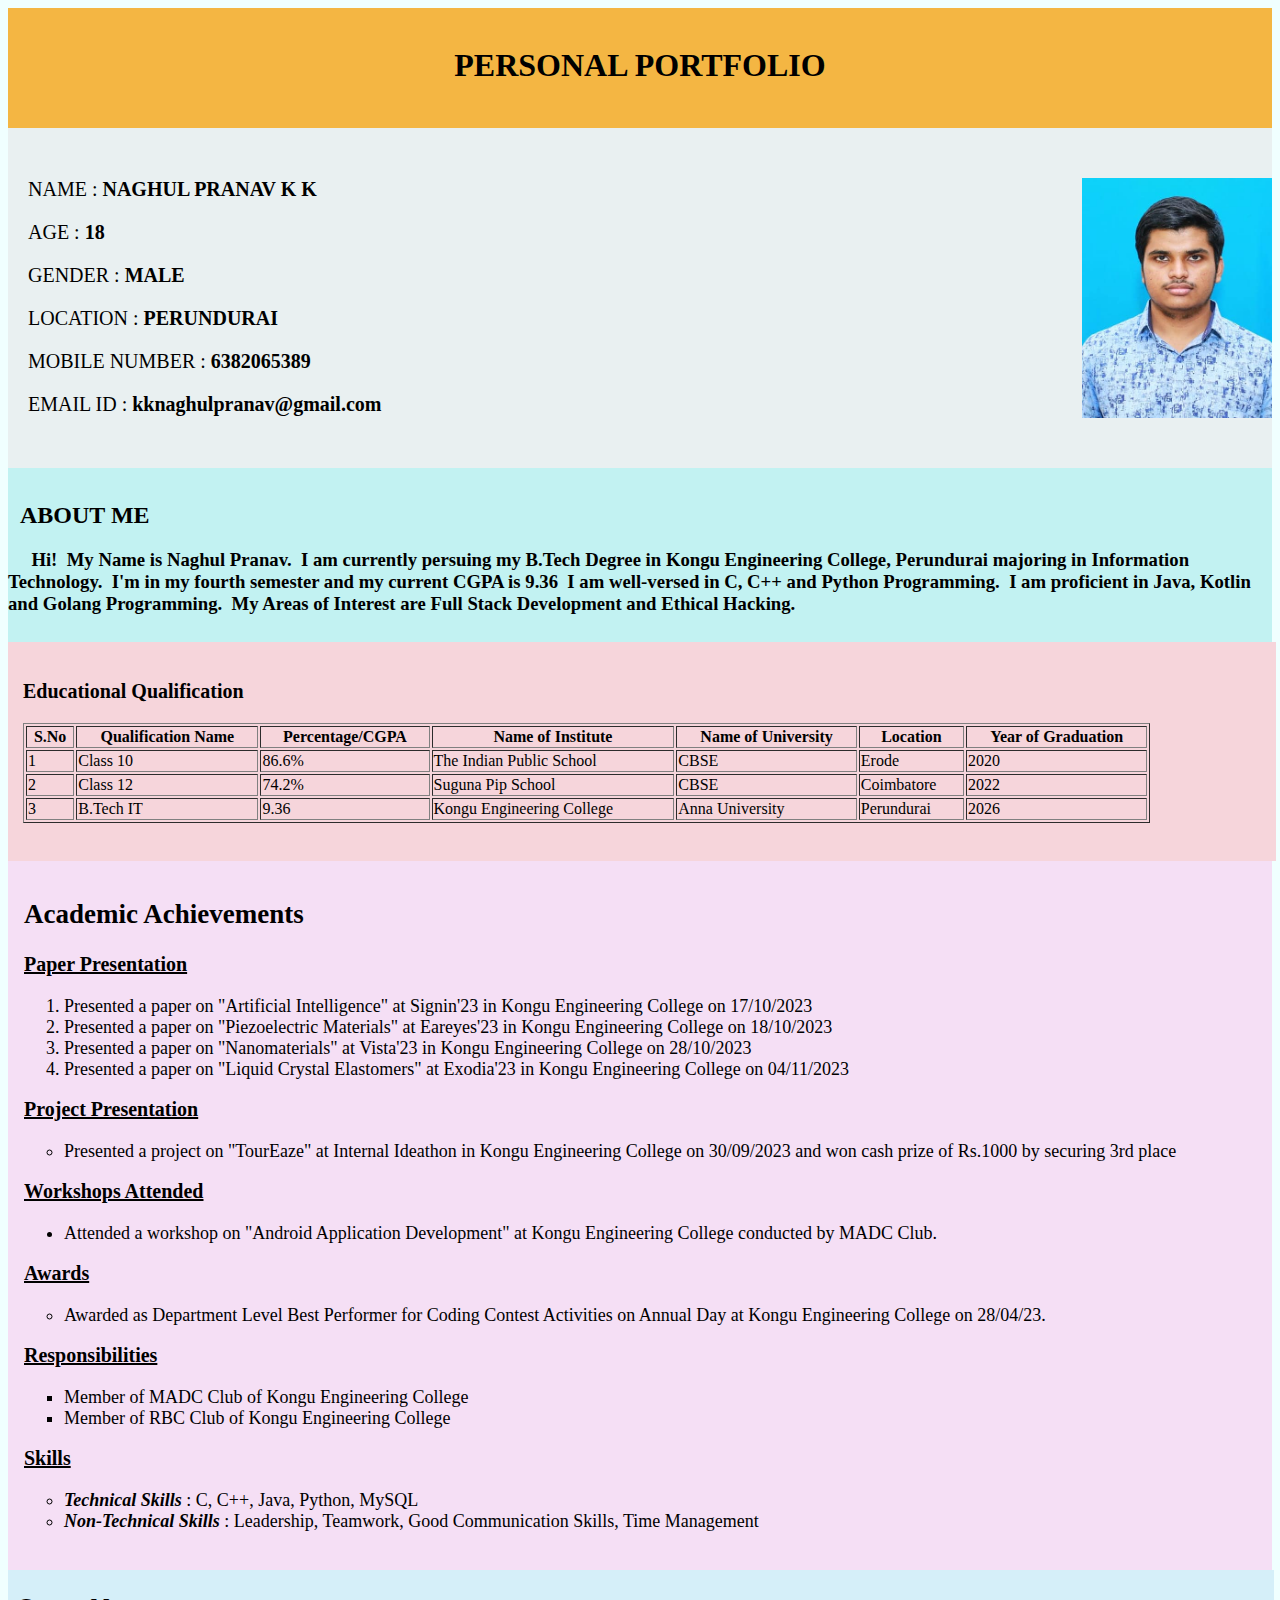
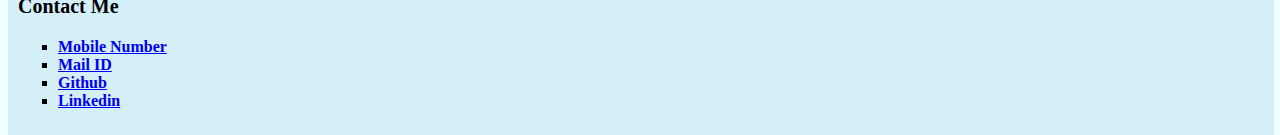
<file: Exercise-1/index.html>
<html>
    <head>
        <title>Personal Profile</title>
        <style>
            p{
            font-size:20px;
            color:black;
            }
            h2{
                font-family:'Times New Roman', Times, serif;
            }
        </style>
        <link rel="stylesheet" type="text/css" href="styles.css">
    </head>
    <body style="background-color:azure;">

        <div class="main">

            <div class="header">
                <br>
                <center><h1><b>PERSONAL PORTFOLIO</b></h1></center>
            </div>

            <div class="menu">

                <div class="left_menu_area">
                    <p>&emsp;NAME : <b>NAGHUL PRANAV K K</b></p>
                    <p>&emsp;AGE : <b>18</b></p>
                    <p>&emsp;GENDER : <b>MALE</b></p>
                    <p>&emsp;LOCATION : <b>PERUNDURAI</b></p>
                    <p>&emsp;MOBILE NUMBER : <b>6382065389</b></p>
                    <p>&emsp;EMAIL ID : <b>kknaghulpranav@gmail.com</b></p>
                </div>

                <div class="right_menu_area">
                    <p style="text-align:center; float:bottom;"><img src="profile.jpeg" alt="Profile Picture" width="190px" height="240px"></p>
                </div>

            </div>

            <div class="about_me">
                <h2> &ensp;ABOUT ME</h2>
                <h3></b>&emsp; Hi!&ensp;My Name is Naghul Pranav.&ensp;I am currently persuing my B.Tech Degree in Kongu Engineering College, Perundurai majoring in Information Technology.&ensp;I'm in my fourth semester and my current CGPA is 9.36&ensp;I am well-versed in C, C++ and Python Programming.&ensp;I am proficient in Java, Kotlin and Golang Programming.&ensp;My Areas of Interest are Full Stack Development and Ethical Hacking.
            </div>

            <div class="educational_qualification">
                <br>
                <p><b>Educational Qualification</b></p>
                <table border="1">
                    <thead>
                        <tr>
                            <th>S.No</th>
                            <th>Qualification Name</th>
                            <th>Percentage/CGPA</th>
                            <th>Name of Institute</th>
                            <th>Name of University</th>  
                            <th>Location</th>
                            <th>Year of Graduation</th>
                        </tr>
                    </thead>
                    <tbody>
                        <tr>
                            <td>1</td>
                            <td>Class 10</td>
                            <td>86.6%</td>
                            <td>The Indian Public School</td>
                            <td>CBSE</td>
                            <td>Erode</td>
                            <td>2020</td>
                        </tr>
                        <tr>
                            <td>2</td>
                            <td>Class 12</td>
                            <td>74.2%</td>
                            <td>Suguna Pip School</td>
                            <td>CBSE</td>
                            <td>Coimbatore</td>
                            <td>2022</td>
                        </tr>
                        <tr>
                            <td>3</td>
                            <td>B.Tech IT</td>
                            <td>9.36</td>
                            <td>Kongu Engineering College</td>
                            <td>Anna University</td>
                            <td>Perundurai</td>
                            <td>2026</td>
                        </tr>
                    </tbody>
                </table>
                <br>
            </div>

            <div class="academic_achievement" style="font-size:18px;">
                <h2><b>Academic Achievements</b></h2>
                <p><b><u>Paper Presentation</u></b></p>
                <ol>
                    <li>Presented a paper on "Artificial Intelligence" at Signin'23 in Kongu Engineering College on 17/10/2023</li>
                    <li>Presented a paper on "Piezoelectric Materials" at Eareyes'23 in Kongu Engineering College on 18/10/2023</li>
                    <li>Presented a paper on "Nanomaterials" at Vista'23 in Kongu Engineering College on 28/10/2023</li>
                    <li>Presented a paper on "Liquid Crystal Elastomers" at Exodia'23 in Kongu Engineering College on 04/11/2023</li>
                </ol>
                <p><b><u>Project Presentation</u></b></p>
                <ul type="circle">
                    <li>Presented a project on "TourEaze" at Internal Ideathon in Kongu Engineering College on 30/09/2023 and won cash prize of Rs.1000 by securing 3rd place</li>
                </ul>
                <p><b><u>Workshops Attended</u></b></p>
                <ul>
                    <li>Attended a workshop on "Android Application Development" at Kongu Engineering College conducted by MADC Club.</li>
                </ul>
                <p><b><u>Awards</u></b></p>
                <ul type="circle">
                    <li>Awarded as Department Level Best Performer for Coding Contest Activities on Annual Day at Kongu Engineering College on 28/04/23.</li>
                </ul>
                <p><b><u>Responsibilities</u></b></p>
                <ul type="square">
                    <li>Member of MADC Club of Kongu Engineering College</li>
                    <li>Member of RBC Club of Kongu Engineering College</li>
                </ul>
                <p><b><u>Skills</u></b></p>
                <ul type="circle">
                    <li><b><i>Technical Skills</i></b> : C, C++, Java, Python, MySQL</li>
                    <li><b><i>Non-Technical Skills</i></b> : Leadership, Teamwork, Good Communication Skills, Time Management</li>
                </ul>
            </div>

            <div class="footer">
                <p><b>Contact Me<b></p>
                <ul type="square">
                    <li><a href="tel:+916382065389">Mobile Number</a></li>
                    <li><a href="mailto:kknaghulpranav@gmail.com">Mail ID</a></li>
                    <li><a href="https://github.com/naghul-pranav">Github</a></li>
                    <li><a href="https://www.linkedin.com/in/naghul-pranav-k-k-892390259">Linkedin</a></li>   
                </ul>            
            </div>

        </div>

    </body>
</html>
</file>
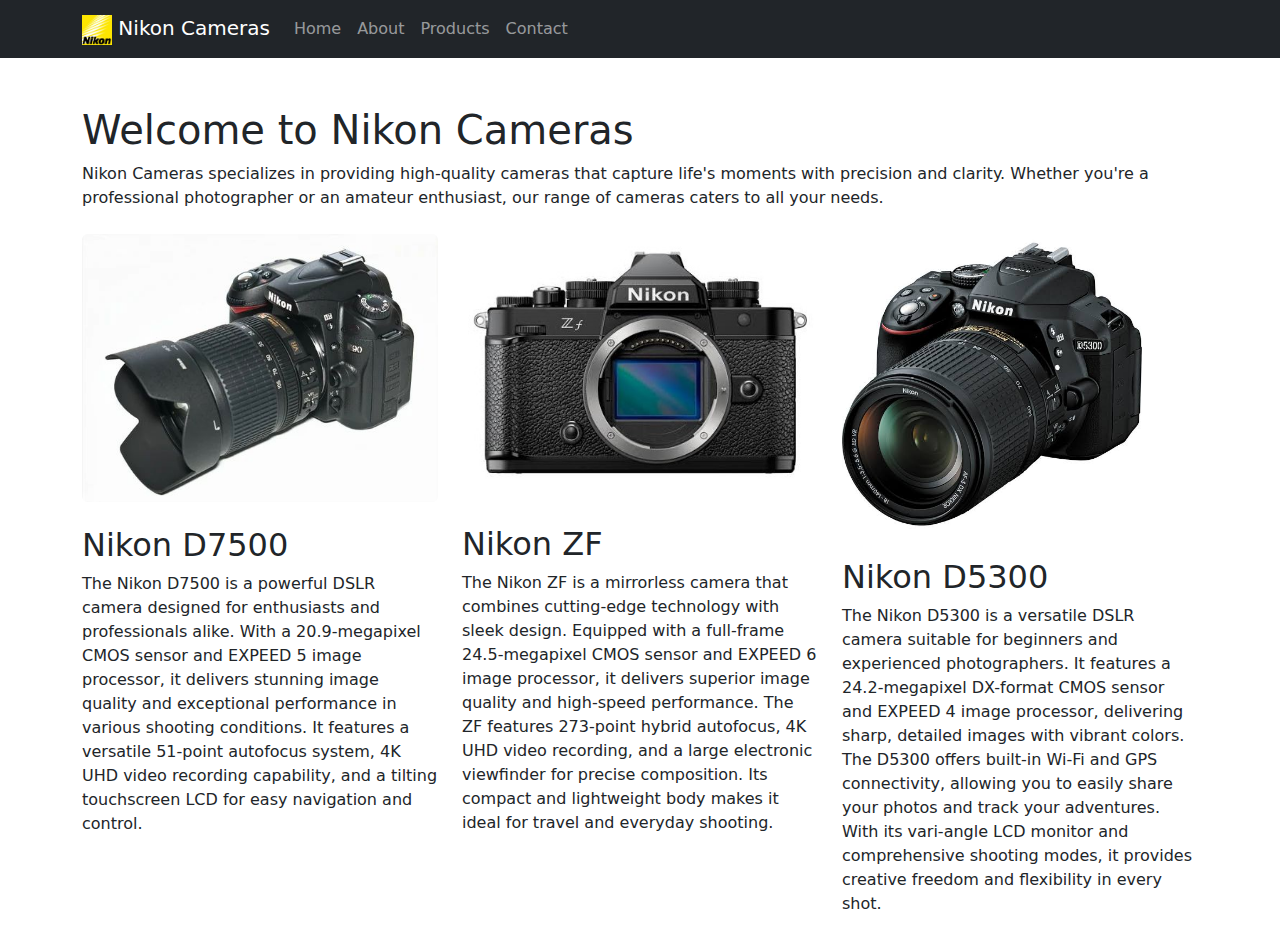
<file: Exercise-2/index.html>
<!DOCTYPE html>
<html lang="en">
<head>
  <meta charset="UTF-8">
  <meta name="viewport" content="width=device-width, initial-scale=1.0">
  <title>Nikon Cameras - Home</title>
  <link rel="stylesheet" href="bootstrap.min.css">
  <link rel="stylesheet" href="styles.css">
</head>
<body>

<nav class="navbar navbar-expand-lg navbar-dark bg-dark">
  <div class="container">
    <a class="navbar-brand" href="#">
      <img src="logo.webp" alt="Nikon Logo" width="30" height="30" class="mr-2"> Nikon Cameras
    </a>
    <button class="navbar-toggler" type="button" data-toggle="collapse" data-target="#navbarNav" aria-controls="navbarNav" aria-expanded="false" aria-label="Toggle navigation">
      <span class="navbar-toggler-icon"></span>
    </button>
    <div class="collapse navbar-collapse" id="navbarNav">
      <ul class="navbar-nav ml-auto">
        <li class="nav-item">
          <a class="nav-link" href="index.html">Home</a>
        </li>
        <li class="nav-item">
          <a class="nav-link" href="about.html">About</a>
        </li>
        <li class="nav-item">
          <a class="nav-link" href="products.html">Products</a>
        </li>
        <li class="nav-item">
          <a class="nav-link" href="contact.html">Contact</a>
        </li>
      </ul>
    </div>
  </div>
</nav>

<div class="container mt-5">
  <h1>Welcome to Nikon Cameras</h1>
  <p>Nikon Cameras specializes in providing high-quality cameras that capture life's moments with precision and clarity. Whether you're a professional photographer or an amateur enthusiast, our range of cameras caters to all your needs.</p>
  
  <div class="row mt-4">
    <div class="col-md-4">
      <img src="D7500.jpg" class="img-fluid rounded" alt="Nikon D7500" width="400" height="400">
      <br>
      <br>
      <h2>Nikon D7500</h2>
      <p>The Nikon D7500 is a powerful DSLR camera designed for enthusiasts and professionals alike. With a 20.9-megapixel CMOS sensor and EXPEED 5 image processor, it delivers stunning image quality and exceptional performance in various shooting conditions. It features a versatile 51-point autofocus system, 4K UHD video recording capability, and a tilting touchscreen LCD for easy navigation and control.</p>
    </div>
    <div class="col-md-4">
      <img src="ZF.jpeg" class="img-fluid rounded" alt="Nikon ZF" width="400" height="400">
      <br>
      <br>
      <h2>Nikon ZF</h2>
      <p>The Nikon ZF is a mirrorless camera that combines cutting-edge technology with sleek design. Equipped with a full-frame 24.5-megapixel CMOS sensor and EXPEED 6 image processor, it delivers superior image quality and high-speed performance. The ZF features 273-point hybrid autofocus, 4K UHD video recording, and a large electronic viewfinder for precise composition. Its compact and lightweight body makes it ideal for travel and everyday shooting.</p>
    </div>
    <div class="col-md-4">
      <img src="D5300.jpeg" class="img-fluid rounded" alt="Nikon D5300" width="300" height="300">
      <br>
      <br>
      <h2>Nikon D5300</h2>
      <p>The Nikon D5300 is a versatile DSLR camera suitable for beginners and experienced photographers. It features a 24.2-megapixel DX-format CMOS sensor and EXPEED 4 image processor, delivering sharp, detailed images with vibrant colors. The D5300 offers built-in Wi-Fi and GPS connectivity, allowing you to easily share your photos and track your adventures. With its vari-angle LCD monitor and comprehensive shooting modes, it provides creative freedom and flexibility in every shot.</p>
    </div>
  </div>
</div>

<script src="bootstrap.bundle.min.js"></script>
</body>
</html>
</file>
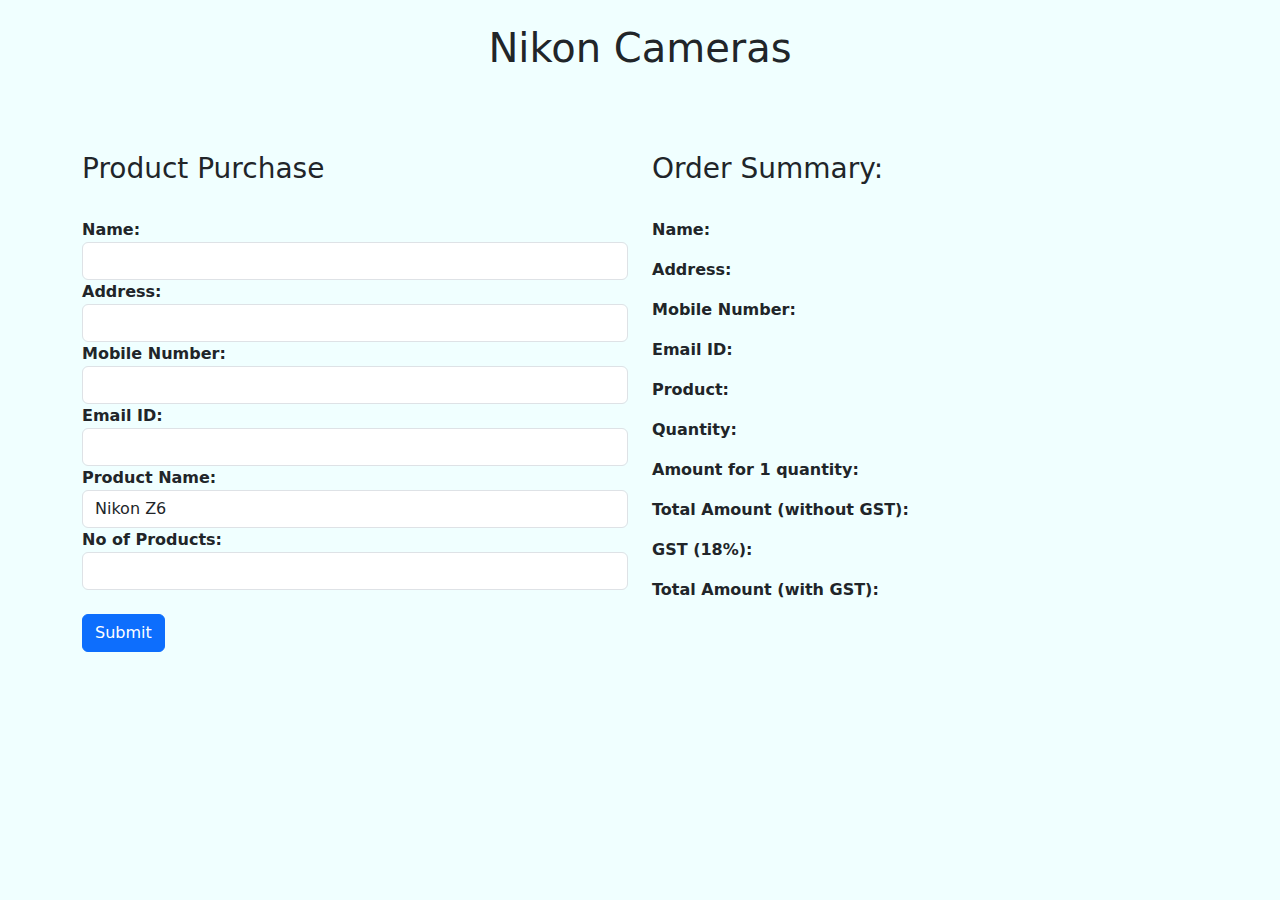
<file: Exercise-3/index.html>
<!DOCTYPE html>
<html lang="en">
<head>
  <meta charset="UTF-8">
  <meta name="viewport" content="width=device-width, initial-scale=1.0">
  <title>Product Purchase</title>
  <link href="bootstrap.min.css" rel="stylesheet">
  <script src="bootstrap.bundle.min.js"></script>
</head>
<body onload="displayEntryNames()" style="background-color: azure;">

<div class="row">
  <br>
</div>
<div class="container">
  <div class="row">
    <center><h1>Nikon Cameras</h1></center>
  </div>
  <br>
  <br>
  <div class="row">
    <div class="col-md-6">
      <br>
      <h3>Product Purchase</h3>
      <br>
      <form id="purchaseForm">
        <div class="form-group">
          <label for="name"><b>Name:</b></label>
          <input type="text" class="form-control" id="name" required>
        </div>
        <div class="form-group">
          <label for="address"><b>Address:</b></label>
          <input type="text" class="form-control" id="address" required>
        </div>
        <div class="form-group">
          <label for="mobile"><b>Mobile Number:</b></label>
          <input type="text" class="form-control" id="mobile" required>
        </div>
        <div class="form-group">
          <label for="email"><b>Email ID:</b></label>
          <input type="email" class="form-control" id="email" required>
        </div>
        <div class="form-group">
          <label for="product"><b>Product Name:</b></label>
          <select class="form-control" id="product">
            <option value="Nikon Z6">Nikon Z6</option>
            <option value="Nikon Z7">Nikon Z7</option>
            <option value="Nikon ZF">Nikon ZF</option>
            <option value="Nikon D5300">Nikon D5300</option>
            <option value="Nikon D7500">Nikon D7500</option>
            <option value="Nikon D850">Nikon D850</option>
          </select>
        </div>
        <div class="form-group">
          <label for="quantity"><b>No of Products:</b></label>
          <input type="number" class="form-control" id="quantity" required>
        </div>
        <br>
        <button type="button" class="btn btn-primary" onclick="calculateTotal()">Submit</button>
      </form>
      <br>
    </div>
    <div class="col-md-6" id="outputContainer">
    </div>
  </div>
</div>

<script>
    function displayEntryNames() {
      var output = "<br><h3>Order Summary:</h3><br>";
      output += "<p><b>Name: </b></p>";
      output += "<p><b>Address: </b></p>";
      output += "<p><b>Mobile Number: </b></p>";
      output += "<p><b>Email ID: </b></p>";
      output += "<p><b>Product: </b></p>";
      output += "<p><b>Quantity: </b></p>";
      output += "<p><b>Amount for 1 quantity: </b></p>"; 
      output += "<p><b>Total Amount (without GST): </b></p>";
      output += "<p><b>GST (18%): </b></p>";
      output += "<p><b>Total Amount (with GST): </b></p>";
      document.getElementById("outputContainer").innerHTML = output;
    }
    
    function calculateTotal() {
      var name = document.getElementById("name").value;
      var address = document.getElementById("address").value;
      var mobile = document.getElementById("mobile").value;
      var email = document.getElementById("email").value;
      var product = document.getElementById("product").value;
      var quantity = document.getElementById("quantity").value;
      
      var priceMap = {
        "Nikon Z6": 70000,
        "Nikon Z7": 65000,
        "Nikon ZF": 86000,
        "Nikon D5300": 105000,
        "Nikon D7500": 92000,
        "Nikon D850": 70000
      };
    
      var price = priceMap[product] * quantity;
      var gst = price * 0.18;
      var totalPrice = price + gst;
      var output = "<br><h3>Order Summary:</h3><br>";
      output += "<p><b>Name: </b>" + name + "</p>";
      output += "<p><b>Address: </b>" + address + "</p>";
      output += "<p><b>Mobile Number: </b>" + mobile + "</p>";
      output += "<p><b>Email ID: </b>" + email + "</p>";
      output += "<p><b>Product: </b>" + product + "</p>";
      output += "<p><b>Quantity: </b>" + quantity + "</p>";
      output += "<p><b>Amount for 1 quantity: </b>₹" + priceMap[product].toFixed(2) + "</p>";
      output += "<p><b>Total Amount (without GST): </b>₹" + price.toFixed(2) + "</p>";
      output += "<p><b>GST (18%): </b>₹" + gst.toFixed(2) + "</p>";
      output += "<p><b>Total Amount (with GST): </b>₹" + totalPrice.toFixed(2) + "</p>";
      document.getElementById("outputContainer").innerHTML = output;
    }
    </script>    
    
</body>
</html>
</file>
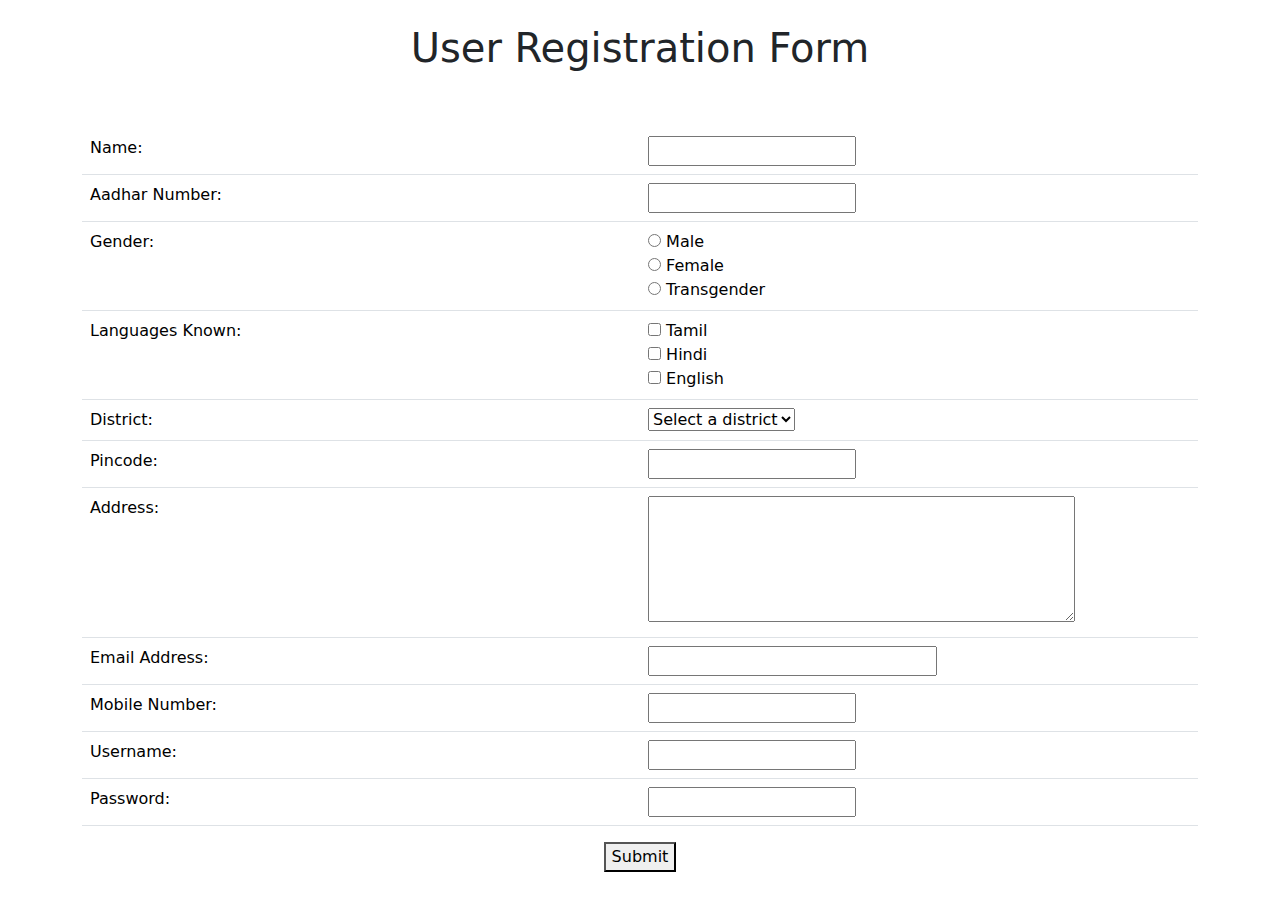
<file: Exercise-4/index.html>
<!DOCTYPE html>
<html>
    <head>
        <title>Form Validation Using DOM</title>
        <link href="bootstrap.min.css" rel="stylesheet" type="text/css">
        <script src="bootstrap.bundle.min.js"></script>
        <script src="script.js"></script>
    </head>
    <body>
        <br>
        <div class="row">
            <center><h1>User Registration Form</h1></center>
        </div>
        <br>
        <br>
        <form method="post" onsubmit="return validateForm()">
            <div class="container">
            <table class="table">
                <tr>
                    <td class="col-md-6">
                        <label for="name">Name:</label>
                    </td>
                    <td class="col-md-6">
                        <input type="text" name="name" id="name">
                        <span id="nameError" style="color: red;"></span>
                    </td>
                </tr>
                <tr>
                    <td><label for="aadhar">Aadhar Number:</label></td>
                    <td>
                        <input type="text" name="aadhar" id="aadhar">
                        <span id="aadharError" style="color: red;"></span>
                    </td>
                </tr>
                <tr>
                    <td><p>Gender: </p></td>
                    <td>
                        <input type="radio" name="gender" id="Male">
                        <label for="Male">Male</label>
                        <br>
                        <input type="radio" name="gender" id="Female">
                        <label for="Female">Female</label>
                        <br>
                        <input type="radio" name="gender" id="Transgender">
                        <label for="Transgender">Transgender</label>
                        <span id="genderError" style="color: red;"></span>
                    </td>
                </tr>
                <tr>
                    <td><p>Languages Known:</p></td>
                    <td>
                        <input type="checkbox" name="language" id="Tamil">
                        <label for="Tamil">Tamil</label>
                        <br>
                        <input type="checkbox" name="language" id="Hindi">
                        <label for="Hindi">Hindi</label>
                        <br>
                        <input type="checkbox" name="language" id="English">
                        <label for="English">English</label>
                        <span id="langError" style="color: red;"></span>
                    </td>
                </tr>
                <tr>
                    <td><label for="district">District:</label></td>
                    <td>
                        <select name="district" id="district">
                            <option value="">Select a district</option>
                            <option value="Chennai">Chennai</option>
                            <option value="Coimbatore">Coimbatore</option>
                            <option value="Dharmapuri">Dharmapuri</option>
                            <option value="Dindigul">Dindigul</option>
                            <option value="Erode">Erode</option>
                            <option value="Madurai">Madurai</option>
                            <option value="Namakkal">Namakkal</option>
                            <option value="Tiruppur">Tiruppur</option>
                            <option value="Vellore">Vellore</option>
                        </select>
                        <span id="distError" style="color: red;"></span>
                    </td>
                </tr>
                <tr>
                    <td><label for="pincode">Pincode:</label></td>
                    <td>
                        <input type="text" name="pincode" id="pincode">
                        <span id="pinError" style="color: red;"></span>
                    </td>
                </tr>
                <tr>
                    <td><label for="address">Address:</label></td>
                    <td>
                        <textarea name="address" id="address" rows="5" cols="50"></textarea>
                        <span id="addressError" style="color: red;"></span>
                    </td>
                </tr>
                <tr>
                    <td><label for="email">Email Address:</label></td>
                    <td>
                        <input type="email" name="email" id="email" size="30">
                        <span id="emailError" style="color: red;"></span>
                    </td>
                </tr>
                <tr>
                    <td><label for="mobile">Mobile Number:</label></td>
                    <td>
                        <input type="tel" name="mobile" id="mobile">
                        <span id="mobileError" style="color: red;"></span>
                    </td>
                </tr>
                <tr>
                    <td><label for="username">Username:</label></td>
                    <td>
                        <input type="text" name="username" id="username">
                        <span id="unError" style="color: red;"></span>
                    </td>
                </tr>
                <tr>
                    <td><label for="password">Password:</label></td>
                    <td>
                        <input type="text" name="password" id="password">
                        <span id="passwdError" style="color: red;"></span>
                    </td>
                </tr>
            </table>
            </div>
            <div class="row">
                <center><button type="submit">Submit</button></center>
            </div>
            <br>
        </form>
    </body>
</html>
</file>
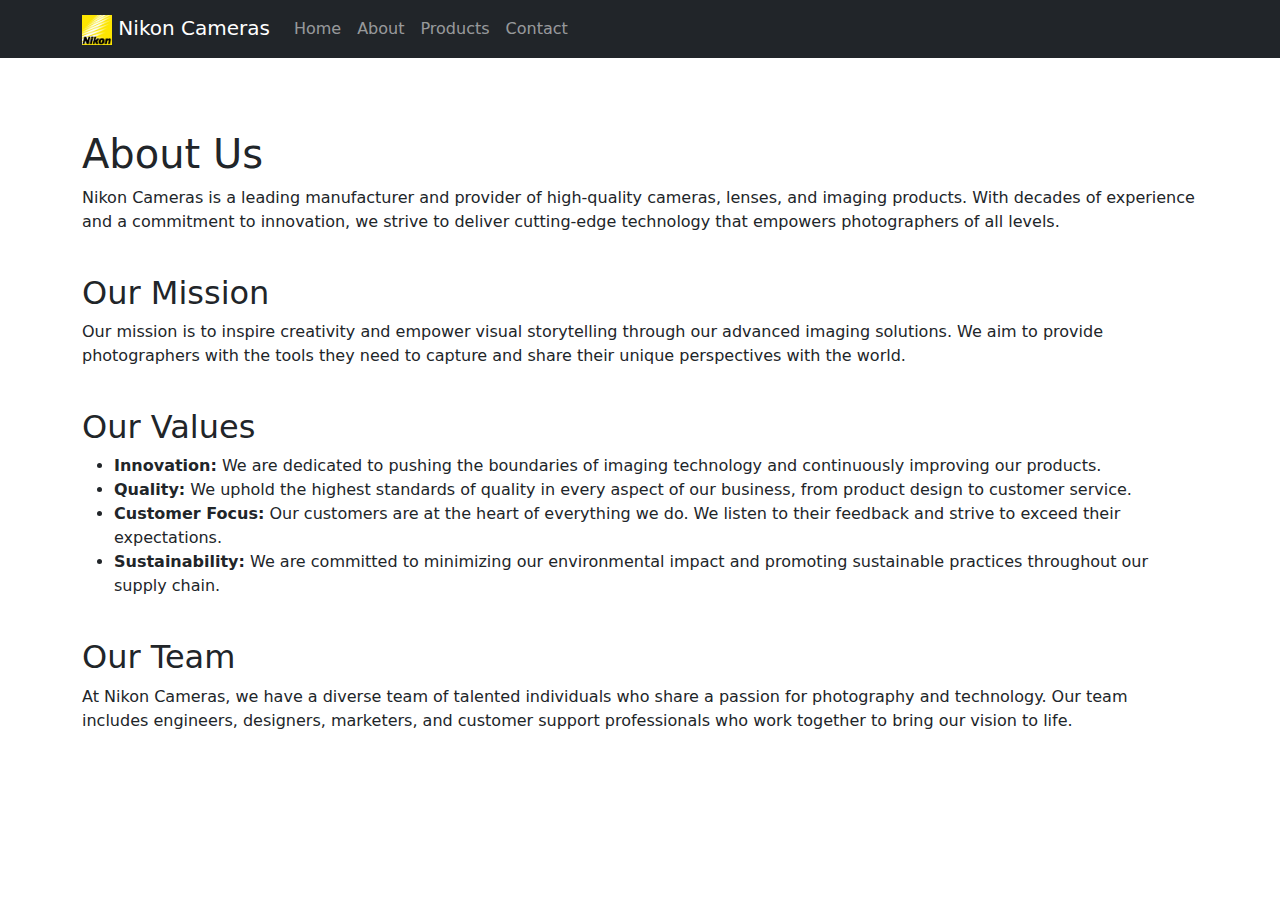
<file: Exercise-2/about.html>
<!DOCTYPE html>
<html lang="en">
<head>
  <meta charset="UTF-8">
  <meta name="viewport" content="width=device-width, initial-scale=1.0">
  <title>Nikon Cameras - About</title>
  <link rel="stylesheet" href="bootstrap.min.css">
  <link rel="stylesheet" href="styles.css">
</head>
<body>

<nav class="navbar navbar-expand-lg navbar-dark bg-dark">
  <div class="container">
    <a class="navbar-brand" href="#">
        <img src="logo.webp" alt="Nikon Logo" width="30" height="30" class="mr-2"> Nikon Cameras
      </a>
    <button class="navbar-toggler" type="button" data-toggle="collapse" data-target="#navbarNav" aria-controls="navbarNav" aria-expanded="false" aria-label="Toggle navigation">
      <span class="navbar-toggler-icon"></span>
    </button>
    <div class="collapse navbar-collapse" id="navbarNav">
      <ul class="navbar-nav ml-auto">
        <li class="nav-item">
          <a class="nav-link" href="index.html">Home</a>
        </li>
        <li class="nav-item">
          <a class="nav-link" href="about.html">About</a>
        </li>
        <li class="nav-item">
          <a class="nav-link" href="products.html">Products</a>
        </li>
        <li class="nav-item">
          <a class="nav-link" href="contact.html">Contact</a>
        </li>
      </ul>
    </div>
  </div>
</nav>

<div class="container mt-5">
    <br>
    <h1>About Us</h1>
    <p>Nikon Cameras is a leading manufacturer and provider of high-quality cameras, lenses, and imaging products. With decades of experience and a commitment to innovation, we strive to deliver cutting-edge technology that empowers photographers of all levels.</p>
    <br>
    <h2>Our Mission</h2>
    <p>Our mission is to inspire creativity and empower visual storytelling through our advanced imaging solutions. We aim to provide photographers with the tools they need to capture and share their unique perspectives with the world.</p>
    <br>
    <h2>Our Values</h2>
    <ul>
      <li><strong>Innovation:</strong> We are dedicated to pushing the boundaries of imaging technology and continuously improving our products.</li>
      <li><strong>Quality:</strong> We uphold the highest standards of quality in every aspect of our business, from product design to customer service.</li>
      <li><strong>Customer Focus:</strong> Our customers are at the heart of everything we do. We listen to their feedback and strive to exceed their expectations.</li>
      <li><strong>Sustainability:</strong> We are committed to minimizing our environmental impact and promoting sustainable practices throughout our supply chain.</li>
    </ul>
    <br>
    <h2>Our Team</h2>
    <p>At Nikon Cameras, we have a diverse team of talented individuals who share a passion for photography and technology. Our team includes engineers, designers, marketers, and customer support professionals who work together to bring our vision to life.</p>
  </div>

<script src="bootstrap.bundle.min.js"></script>
</body>
</html>
</file>
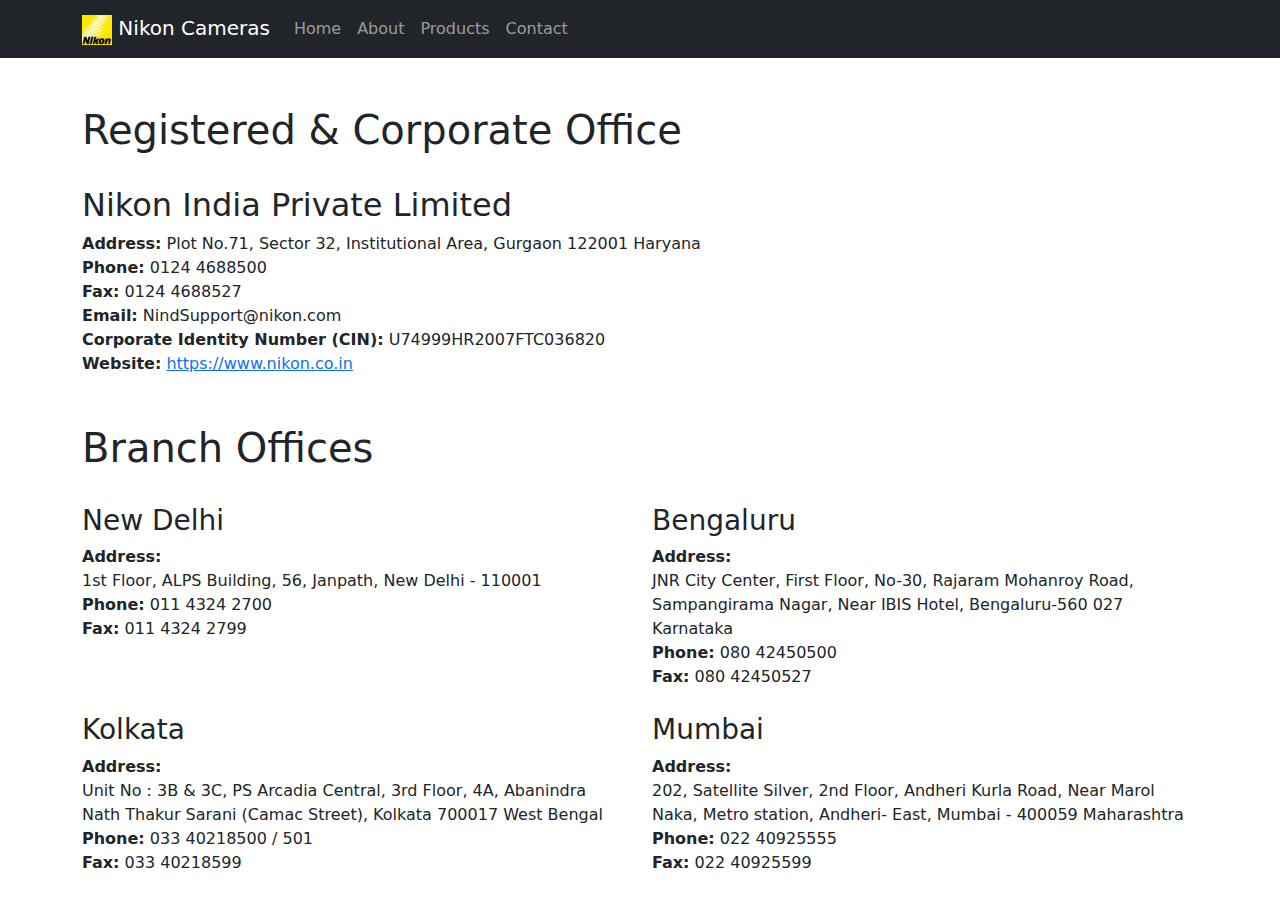
<file: Exercise-2/contact.html>
<!DOCTYPE html>
<html lang="en">
<head>
  <meta charset="UTF-8">
  <meta name="viewport" content="width=device-width, initial-scale=1.0">
  <title>Contacts & Services</title>
  <link rel="stylesheet" href="bootstrap.min.css">
  <link rel="stylesheet" href="styles.css">
  <style>
    .row p{
        padding:0px;
        margin:0px;
    }
  </style>
</head>
<body>
    
<nav class="navbar navbar-expand-lg navbar-dark bg-dark">
  <div class="container">
    <a class="navbar-brand" href="#">
        <img src="logo.webp" alt="Nikon Logo" width="30" height="30" class="mr-2"> Nikon Cameras
      </a>
    <button class="navbar-toggler" type="button" data-toggle="collapse" data-target="#navbarNav" aria-controls="navbarNav" aria-expanded="false" aria-label="Toggle navigation">
      <span class="navbar-toggler-icon"></span>
    </button>
    <div class="collapse navbar-collapse" id="navbarNav">
      <ul class="navbar-nav ml-auto">
        <li class="nav-item">
          <a class="nav-link" href="index.html">Home</a>
        </li>
        <li class="nav-item">
          <a class="nav-link" href="about.html">About</a>
        </li>
        <li class="nav-item">
          <a class="nav-link" href="products.html">Products</a>
        </li>
        <li class="nav-item">
          <a class="nav-link" href="contact.html">Contact</a>
        </li>
      </ul>
    </div>
  </div>
</nav>

<div class="container mt-5">
  <div class="row">
    <div class="col-lg-12">
      <h1>Registered & Corporate Office</h1>
      <br>
      <h2>Nikon India Private Limited</h2>
      <p><b>Address:</b> Plot No.71, Sector 32, Institutional Area, Gurgaon 122001 Haryana</p>
      <p><b>Phone:</b> 0124 4688500</p>
      <p><b>Fax:</b> 0124 4688527</p>
      <p><b>Email:</b> NindSupport@nikon.com</p>
      <p><b>Corporate Identity Number (CIN):</b> U74999HR2007FTC036820</p>
      <p><b>Website:</b> <a href="https://www.nikon.co.in">https://www.nikon.co.in</a></p>
    </div>
    <div class="col-lg-12">
      <br>
      <br>
      <h1>Branch Offices</h1>
      <div class="row">
        <div class="col-md-6">
          <br>
          <h3>New Delhi</h3>
          <p><b>Address:</b><br>1st Floor, ALPS Building, 56, Janpath, New Delhi - 110001</p>
          <p><b>Phone:</b> 011 4324 2700</p>
          <p><b>Fax:</b> 011 4324 2799</p>
        </div>
        <div class="col-md-6">
          <br>
          <h3>Bengaluru</h3>
          <p><b>Address:</b><br>JNR City Center, First Floor, No-30, Rajaram Mohanroy Road, Sampangirama Nagar, Near IBIS Hotel, Bengaluru-560 027 Karnataka</p>
          <p><b>Phone:</b> 080 42450500</p>
          <p><b>Fax:</b> 080 42450527</p>
        </div>
        <div class="col-md-6">
          <br>
          <h3>Kolkata</h3>
          <p><b>Address:</b><br>Unit No : 3B & 3C, PS Arcadia Central, 3rd Floor, 4A, Abanindra Nath Thakur Sarani (Camac Street), Kolkata 700017 West Bengal</p>
          <p><b>Phone:</b> 033 40218500 / 501</p>
          <p><b>Fax:</b> 033 40218599</p>
          <br>
          <br>
        </div>
        <div class="col-md-6">
          <br>
          <h3>Mumbai</h3>
          <p><b>Address:</b><br>202, Satellite Silver, 2nd Floor, Andheri Kurla Road, Near Marol Naka, Metro station, Andheri- East, Mumbai - 400059 Maharashtra</p>
          <p><b>Phone:</b> 022 40925555</p>
          <p><b>Fax:</b> 022 40925599</p>
          <br>
          <br>
        </div>
      </div>
    </div>
  </div>
</div>

<script src="bootstrap.bundle.min.js"></script>
</body>
</html>
</file>
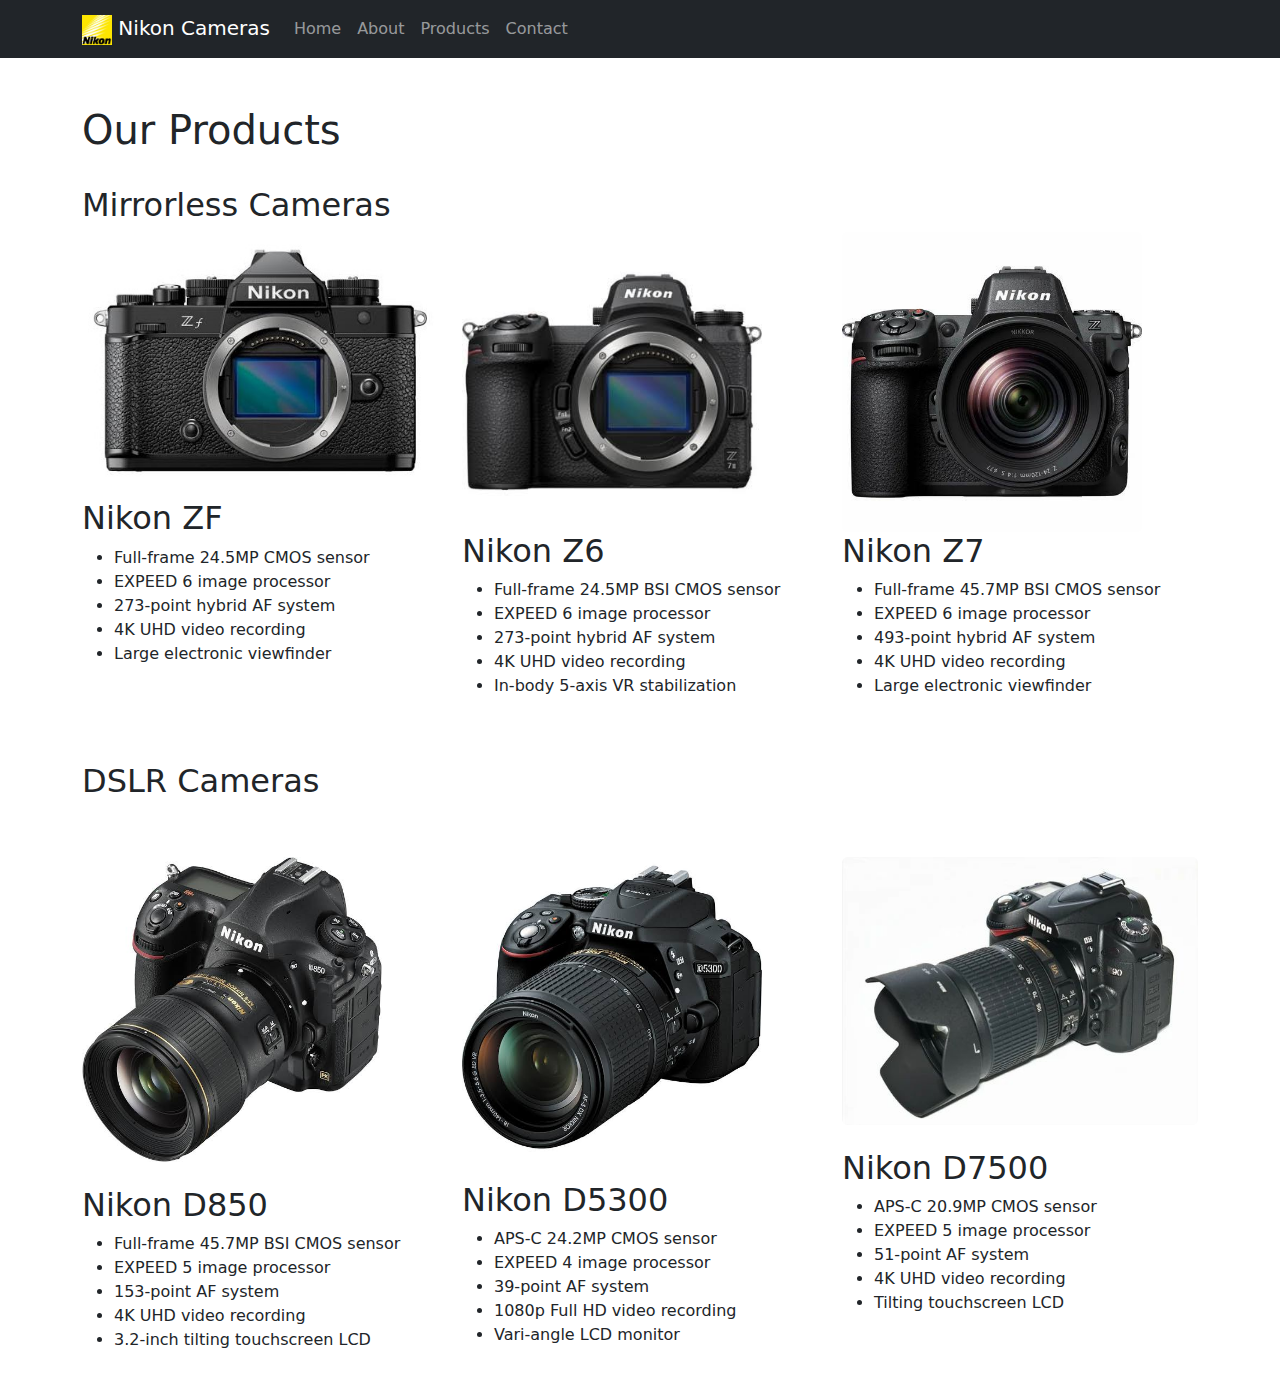
<file: Exercise-2/products.html>
<!DOCTYPE html>
<html lang="en">
<head>
  <meta charset="UTF-8">
  <meta name="viewport" content="width=device-width, initial-scale=1.0">
  <title>Nikon Cameras - Products</title>
  <link rel="stylesheet" href="bootstrap.min.css">
  <link rel="stylesheet" href="styles.css">
</head>
<body>

<nav class="navbar navbar-expand-lg navbar-dark bg-dark">
  <div class="container">
    <a class="navbar-brand" href="#">
        <img src="logo.webp" alt="Nikon Logo" width="30" height="30" class="mr-2"> Nikon Cameras
      </a>
    <button class="navbar-toggler" type="button" data-toggle="collapse" data-target="#navbarNav" aria-controls="navbarNav" aria-expanded="false" aria-label="Toggle navigation">
      <span class="navbar-toggler-icon"></span>
    </button>
    <div class="collapse navbar-collapse" id="navbarNav">
      <ul class="navbar-nav ml-auto">
        <li class="nav-item">
          <a class="nav-link" href="index.html">Home</a>
        </li>
        <li class="nav-item">
          <a class="nav-link" href="about.html">About</a>
        </li>
        <li class="nav-item">
          <a class="nav-link" href="products.html">Products</a>
        </li>
        <li class="nav-item">
          <a class="nav-link" href="contact.html">Contact</a>
        </li>
      </ul>
    </div>
  </div>
</nav>

<div class="container mt-5">
    <h1>Our Products</h1>
    <br>
    <h2>Mirrorless Cameras</h2>
    <div class="row">
      <div class="col-md-4">
        <img src="ZF.jpeg" class="img-fluid rounded" alt="Nikon ZF" width="400" height="400">
        <h2>Nikon ZF</h2>
        <ul>
          <li>Full-frame 24.5MP CMOS sensor</li>
          <li>EXPEED 6 image processor</li>
          <li>273-point hybrid AF system</li>
          <li>4K UHD video recording</li>
          <li>Large electronic viewfinder</li>
        </ul>
      </div>
      <div class="col-md-4">
        <img src="Z6.jpg" class="img-fluid rounded" alt="Nikon Z6" width="300" height="300">
        <h2>Nikon Z6</h2>
        <ul>
          <li>Full-frame 24.5MP BSI CMOS sensor</li>
          <li>EXPEED 6 image processor</li>
          <li>273-point hybrid AF system</li>
          <li>4K UHD video recording</li>
          <li>In-body 5-axis VR stabilization</li>
        </ul>
      </div>
      <div class="col-md-4">
        <img src="Z7.jpeg" class="img-fluid rounded" alt="Nikon Z7" width="300" height="300">
        <h2>Nikon Z7</h2>
        <ul>
          <li>Full-frame 45.7MP BSI CMOS sensor</li>
          <li>EXPEED 6 image processor</li>
          <li>493-point hybrid AF system</li>
          <li>4K UHD video recording</li>
          <li>Large electronic viewfinder</li>
        </ul>
      </div>
    </div>
  
    <h2 class="mt-5">DSLR Cameras</h2>
    <br>
    <br>
    <div class="row">
      <div class="col-md-4">
        <img src="D850.jpeg" class="img-fluid rounded" alt="Nikon D850" width="300" height="300">
        <br>
        <br>
        <h2>Nikon D850</h2>
        <ul>
          <li>Full-frame 45.7MP BSI CMOS sensor</li>
          <li>EXPEED 5 image processor</li>
          <li>153-point AF system</li>
          <li>4K UHD video recording</li>
          <li>3.2-inch tilting touchscreen LCD</li>
        </ul>
      </div>
      <div class="col-md-4">
        <img src="D5300.jpeg" class="img-fluid rounded" alt="Nikon D5300" width="300" height="300">
        <br>
        <br>
        <h2>Nikon D5300</h2>
        <ul>
          <li>APS-C 24.2MP CMOS sensor</li>
          <li>EXPEED 4 image processor</li>
          <li>39-point AF system</li>
          <li>1080p Full HD video recording</li>
          <li>Vari-angle LCD monitor</li>
        </ul>
      </div>
      <div class="col-md-4">
        <img src="D7500.jpg" class="img-fluid rounded" alt="Nikon D7500" width="400" height="400">
        <br>
        <br>
        <h2>Nikon D7500</h2>
        <ul>
          <li>APS-C 20.9MP CMOS sensor</li>
          <li>EXPEED 5 image processor</li>
          <li>51-point AF system</li>
          <li>4K UHD video recording</li>
          <li>Tilting touchscreen LCD</li>
        </ul>
      </div>
    </div>
  </div>
<br>
<script src="bootstrap.bundle.min.js"></script>
</body>
</html>
</file>
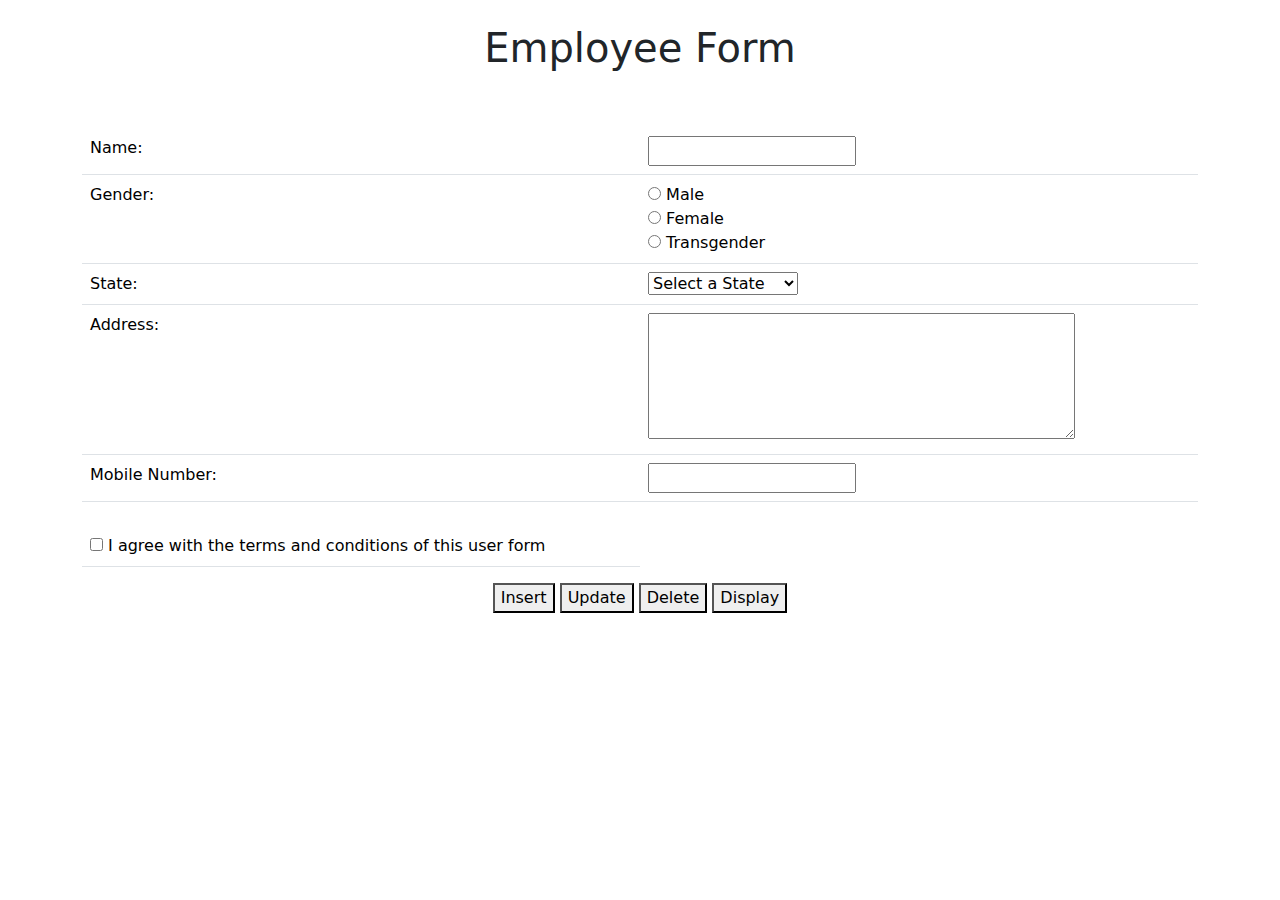
<file: Exercise-6/get.html>
<!DOCTYPE html>
<html>
<head>
    <title>GET POST Method</title>
    <link href="bootstrap.min.css" rel="stylesheet" type="text/css">
    <script src="bootstrap.bundle.min.js"></script>
</head>
<body>
    <br>
    <div class="row">
        <center><h1>Employee Form</h1></center>
    </div>
    <br>
    <br>
    <form method="get" action="http://localhost:8000/insert">
        <div class="container">
            <table class="table">
                <tr>
                    <td class="col-md-6">
                        <label for="name">Name:</label>
                    </td>
                    <td class="col-md-6">
                        <input type="text" name="name" id="name">
                    </td>
                </tr>
                <tr>
                    <td><p>Gender: </p></td>
                    <td>
                        <input type="radio" name="gender" id="Male" value="Male">
                        <label for="Male">Male</label>
                        <br>
                        <input type="radio" name="gender" id="Female" value="Female">
                        <label for="Female">Female</label>
                        <br>
                        <input type="radio" name="gender" id="Transgender" value="Transgender">
                        <label for="Transgender">Transgender</label>
                    </td>
                </tr>
                <tr>
                    <td><label for="state">State:</label></td>
                    <td>
                        <select name="state" id="state">
                            <option value="">Select a State</option>
                            <option value="Tamil Nadu">Tamil Nadu</option>
                            <option value="Kerala">Kerala</option>
                            <option value="Karnataka">Karnataka</option>
                            <option value="Andhra Pradesh">Andhra Pradesh</option>
                            <option value="Telangana">Telangana</option>
                            <option value="Maharashtra">Maharashtra</option>
                            <option value="Gujarat">Gujarat</option>
                            <option value="Delhi">Delhi</option>
                            <option value="Jammu">Jammu</option>
                        </select>
                    </td>
                </tr>
                <tr>
                    <td><label for="address">Address:</label></td>
                    <td>
                        <textarea name="address" id="address" rows="5" cols="50"></textarea>
                    </td>
                </tr>
                <tr>
                    <td><label for="mobile">Mobile Number:</label></td>
                    <td>
                        <input type="text" name="mobile" id="mobile">
                    </td>
                </tr>
                <tr>
                    <td rowspan="2">
                        <br>
                        <input type="checkbox" name="cb" id="cb2">
                        <label for="cb2">I agree with the terms and conditions of this user form</label>
                    </td>
                </tr>
            </table>
        </div>
        <div class="row">
            <center>
                <button type="submit">Insert</button>
                <button type="button" onclick="updateEmployee()">Update</button>
                <button type="button" onclick="deleteEmployee()">Delete</button>
                <button type="button" onclick="displayEmployees()">Display</button>
            </center>
        </div>
        <br>
    </form>

    <script>
        function updateEmployee() {
            const name = document.getElementById('name').value;
            const mobile = document.getElementById('mobile').value;
            if (name && mobile) {
                window.location.href = `http://localhost:8000/update?name=${name}&mobile=${mobile}`;
            } else {
                alert('Please enter both name and new mobile number for updating.');
            }
        }
        function deleteEmployee() {
            const name = document.getElementById('name').value;
            if (name) {
                window.location.href = `http://localhost:8000/delete?name=${name}`;
            } else {
                alert('Please enter a name for deletion.');
            }
        }
        function displayEmployees() {
            window.location.href = 'http://localhost:8000/display';
        }
    </script>
</body>
</html>
</file>
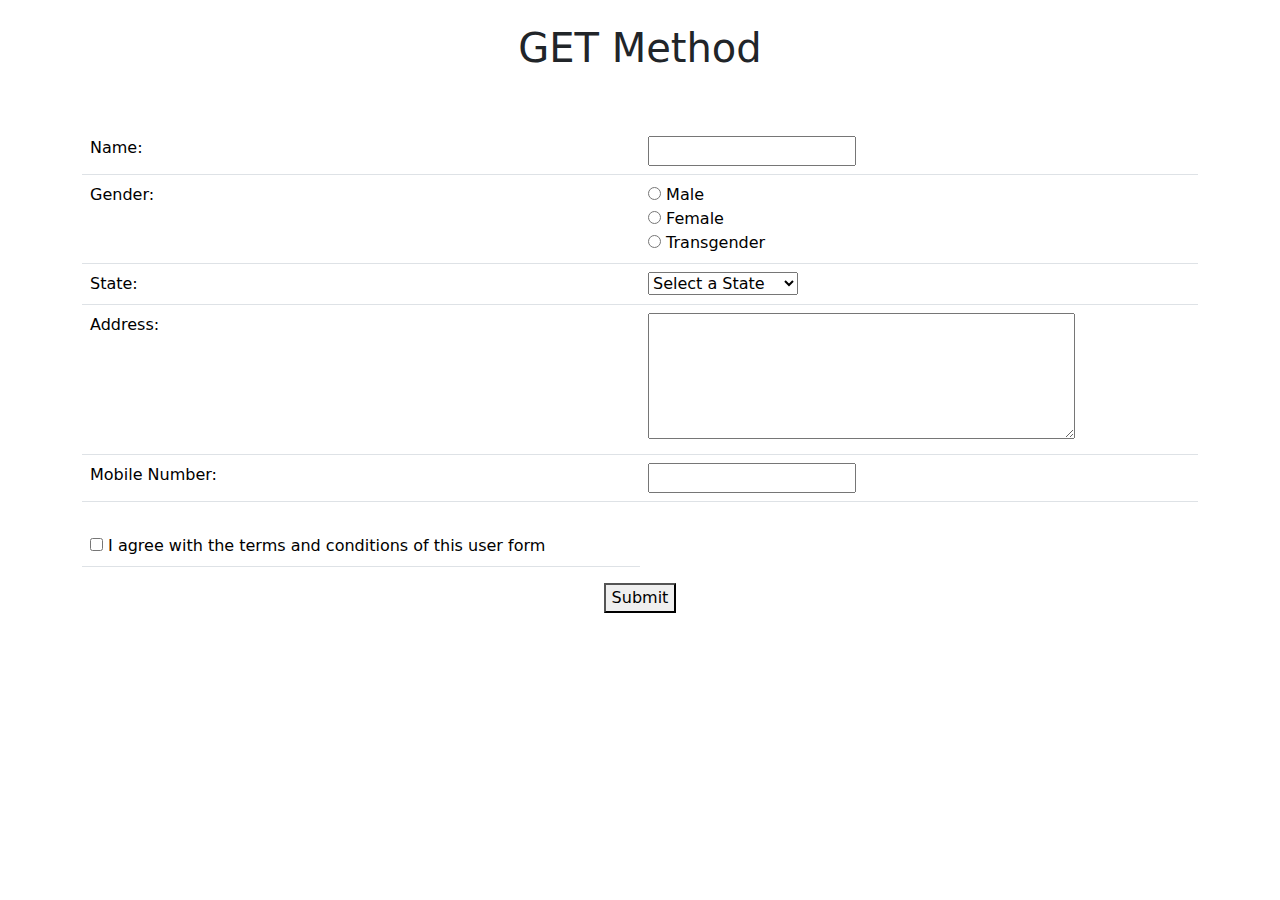
<file: Exercise-5/Get/get.html>
<!DOCTYPE html>
<html>
    <head>
        <title>GET POST Method</title>
        <link href="bootstrap.min.css" rel="stylesheet" type="text/css">
        <script src="bootstrap.bundle.min.js"></script>
    </head>
    <body>
        <br>
        <div class="row">
            <center><h1>GET Method</h1></center>
        </div>
        <br>
        <br>
        <form method="get" action="http://localhost:8000/login">
            <div class="container">
            <table class="table">
                <tr>
                    <td class="col-md-6">
                        <label for="name">Name:</label>
                    </td>
                    <td class="col-md-6">
                        <input type="text" name="name" id="name">
                    </td>
                </tr>
                <tr>
                    <td><p>Gender: </p></td>
                    <td>
                        <input type="radio" name="gender" id="Male" value="Male">
                        <label for="Male">Male</label>
                        <br>
                        <input type="radio" name="gender" id="Female" value="Female">
                        <label for="Female">Female</label>
                        <br>
                        <input type="radio" name="gender" id="Transgender" value="Transgender">
                        <label for="Transgender">Transgender</label>
                    </td>
                </tr>
                <tr>
                    <td><label for="state">State:</label></td>
                    <td>
                        <select name="state" id="state">
                            <option value="">Select a State</option>
                            <option value="Tamil Nadu">Tamil Nadu</option>
                            <option value="Kerala">Kerala</option>
                            <option value="Karnataka">Karnataka</option>
                            <option value="Andhra Pradesh">Andhra Pradesh</option>
                            <option value="Telangana">Telangana</option>
                            <option value="Maharashtra">Maharashtra</option>
                            <option value="Gujarat">Gujarat</option>
                            <option value="Delhi">Delhi</option>
                            <option value="Jammu">Jammu</option>
                        </select>
                    </td>
                </tr>
                <tr>
                    <td><label for="address">Address:</label></td>
                    <td>
                        <textarea name="address" id="address" rows="5" cols="50"></textarea>
                    </td>
                </tr>
                <tr>
                    <td><label for="mobile">Mobile Number:</label></td>
                    <td>
                        <input type="text" name="mobile" id="mobile">
                    </td>
                </tr>
                <tr>
                    <td rowspan="2">
                        <br>
                        <input type="checkbox" name="cb" id="cb2">
                        <label for="cb2">I agree with the terms and conditions of this user form</label>
                    </td>
                </tr>
            </table>
            </div>
            <div class="row">
                <center><button type="submit">Submit</button></center>
            </div>
            <br>
        </form>
    </body>
</html>
</file>
<file: Exercise-1/styles.css>
.main{
    background-color: white;
    width:100%;
    height:100%;
}

.menu{
    background-color: rgb(233, 240, 241);
    width:100%;
    height:280px;
    padding: 30px 0px;
}

.left_menu_area{
    width:85%;
    height:250px;
    float:left;
}

.right_menu_area{
    width:15%;
    height:250px;
    float:right;
}

.header{
    background-color: rgb(244, 182, 67);
    width:100%;
    height:120px;
}

.about_me{
    background-color: rgb(194, 242, 242);
    padding: 24px 0px 10px 0px;
    height: 140px;
    width:100%;
}

.about_me h2{
    margin-top: 0;
    padding-top: 10;
}

.educational_qualification {
    background-color: rgb(246, 213, 219);
    width: 99.1%; 
    margin: 0 auto;
    padding: 0px 0px 20px 15px; 
}

.educational_qualification table {
    width: 90%; 
}

.academic_achievement{
    background-color: rgb(245, 223, 245);
    padding: 16px 0px 20px 16px;
}

.academic_achievement p{
    margin-top:0;
}

.footer{
    background-color:rgb(213, 239, 249);
    color:black;
    width:99.4%;
    height:150px;
    padding:5px 0px 10px 10px;
}
</file>
<file: Exercise-2/styles.css>
.navbar-nav .nav-link:hover {
    color: #fff; 
    background-color: #007bff; 
  }
</file>
